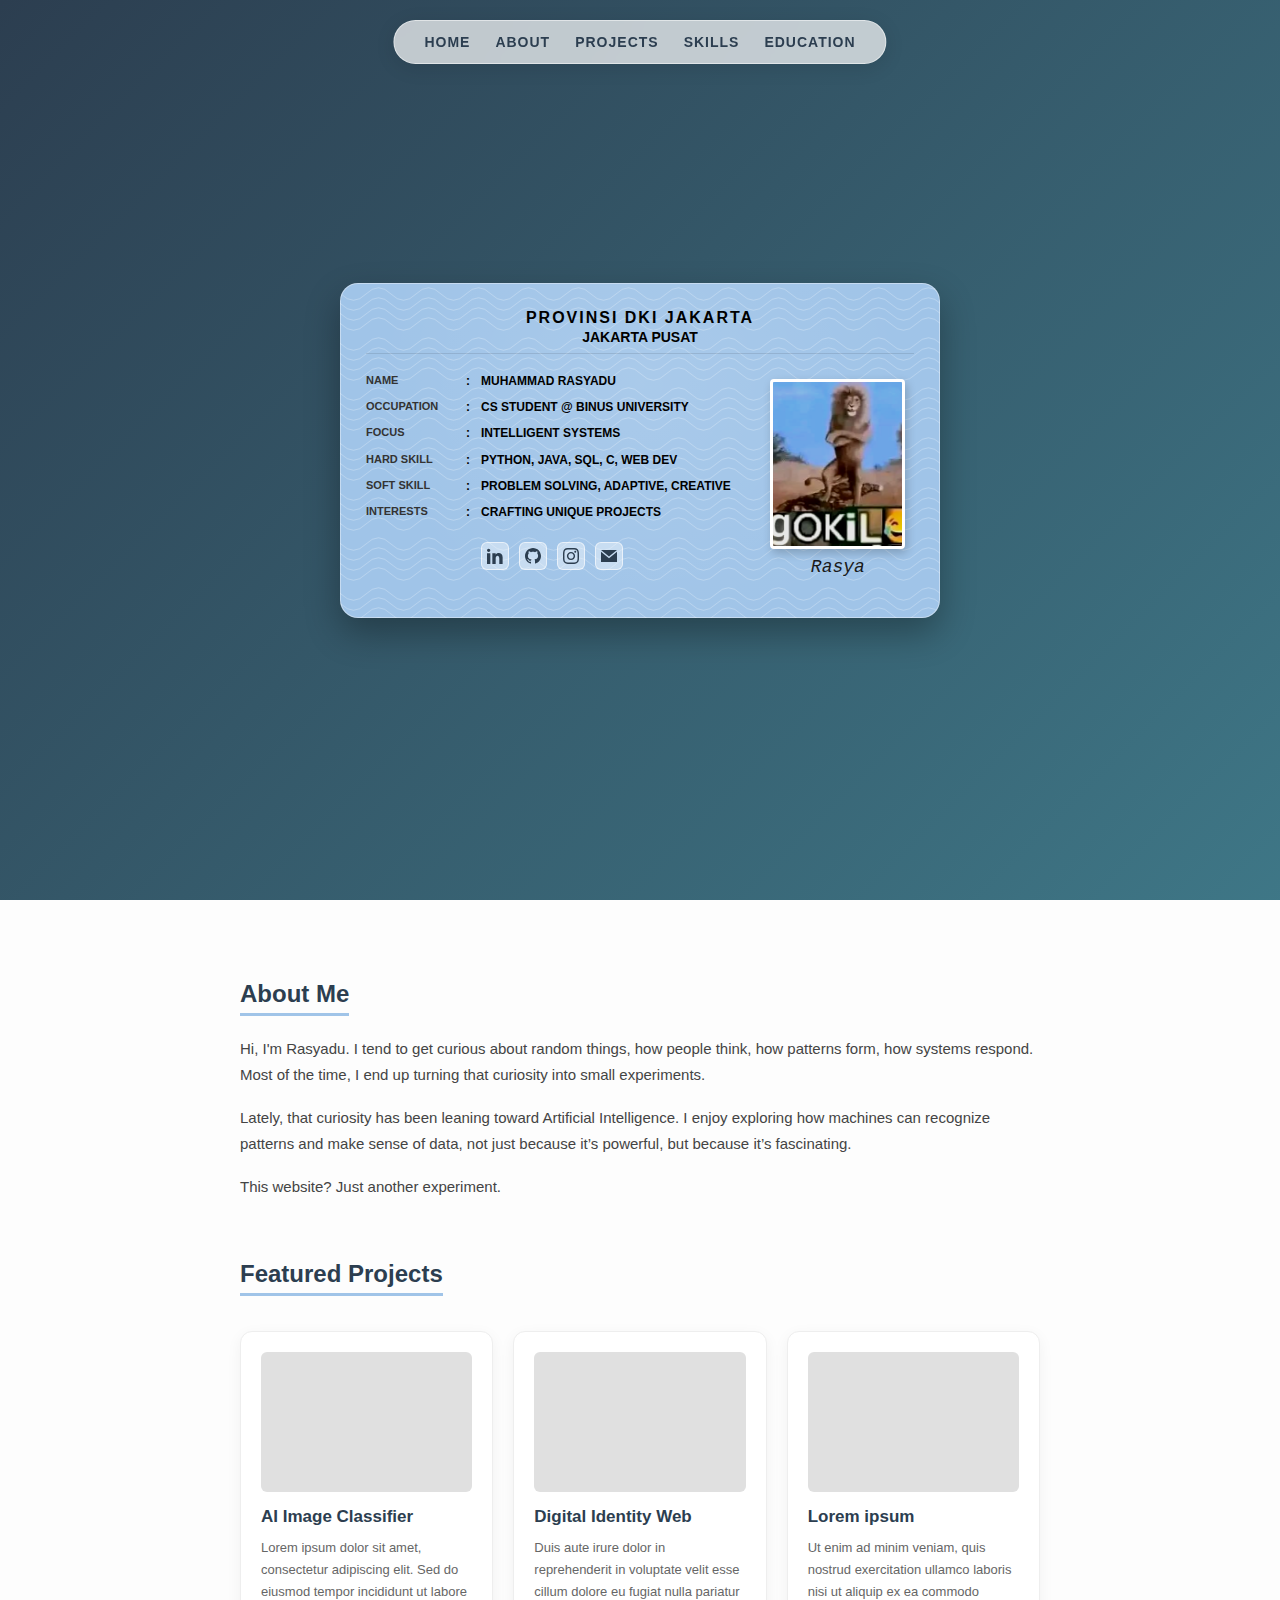
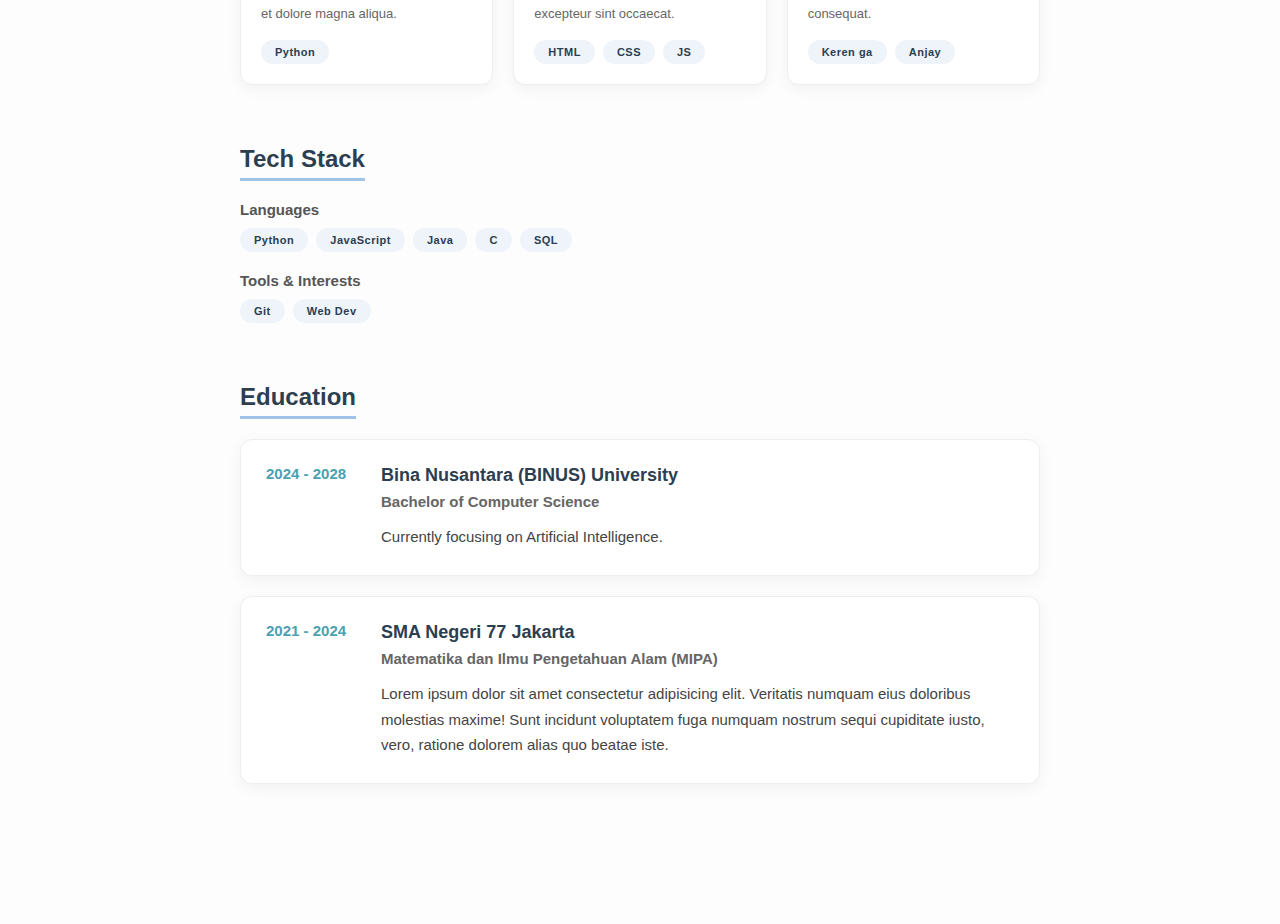
<file: index.html>
<!DOCTYPE html>
<html lang="en">
<head>
    <meta charset="UTF-8" />
    <meta name="viewport" content="width=device-width, initial-scale=1.0" />
    <title>CV Rasya</title>
    <link rel="stylesheet" href="style.css">
</head>
<body>

    <nav class="navbar">
        <ul class="nav-links">
            <li><a href="#">Home</a></li>
            <li><a href="#about">About</a></li>
            <li><a href="#projects">Projects</a></li>
            <li><a href="#skills">Skills</a></li>
            <li><a href="#education">Education</a></li>
        </ul>
    </nav>

    <section class="hero">
        <div class="ktp-card" id="ktpCard">
            <div class="scan-line"></div>
            
            <div class="card-header">
                <h3>PROVINSI DKI JAKARTA</h3>
                <h4>JAKARTA PUSAT</h4>
            </div>

            <div class="card-body">
                <div class="info">
                    <div class="row"><span class="label">Name</span> <span>:</span> <span class="value">MUHAMMAD RASYADU</span></div>
                    <div class="row"><span class="label">Occupation</span> <span>:</span> <span class="value">CS Student @ Binus University</span></div>
                    <div class="row"><span class="label">Focus</span> <span>:</span> <span class="value">Intelligent Systems</span></div>
                    <div class="row"><span class="label">Hard Skill</span> <span>:</span> <span class="value">Python, Java, SQL, C, Web Dev</span></div>
                    <div class="row"><span class="label">Soft Skill</span> <span>:</span> <span class="value">Problem Solving, Adaptive, Creative</span></div>
                    <div class="row"><span class="label">Interests</span> <span>:</span> <span class="value">Crafting Unique Projects</span></div>

                    <div class="social-links">
                        <a href="https://linkedin.com/in/muhammad-rasyadu" target="_blank" class="social-icon" title="LinkedIn">
                            <svg xmlns="http://www.w3.org/2000/svg" viewBox="0 0 24 24" fill="currentColor">
                                <path d="M4.98 3.5c0 1.381-1.11 2.5-2.48 2.5s-2.48-1.119-2.48-2.5c0-1.38 1.11-2.5 2.48-2.5s2.48 1.12 2.48 2.5zm.02 4.5h-5v16h5v-16zm7.982 0h-4.968v16h5v-8.379c0-4.939 5.429-5.285 5.429 0v8.379h5v-10.131c0-7.88-8.922-7.593-10.461-3.714v-2.155z"/>
                            </svg>
                        </a>

                        <a href="https://github.com/Raxzell"_blank" class="social-icon" title="GitHub">
                            <svg xmlns="http://www.w3.org/2000/svg" viewBox="0 0 24 24" fill="currentColor">
                                <path d="M12 0c-6.626 0-12 5.373-12 12 0 5.302 3.438 9.8 8.207 11.387.599.111.793-.261.793-.577v-2.234c-3.338.726-4.033-1.416-4.033-1.416-.546-1.387-1.333-1.756-1.333-1.756-1.089-.745.083-.729.083-.729 1.205.084 1.839 1.237 1.839 1.237 1.07 1.834 2.807 1.304 3.492.997.107-.775.418-1.305.762-1.604-2.665-.305-5.467-1.334-5.467-5.931 0-1.311.469-2.381 1.236-3.221-.124-.303-.535-1.524.117-3.176 0 0 1.008-.322 3.301 1.23.957-.266 1.983-.399 3.003-.404 1.02.005 2.047.138 3.006.404 2.291-1.552 3.297-1.23 3.297-1.23.653 1.653.242 2.874.118 3.176.77.84 1.235 1.911 1.235 3.221 0 4.609-2.807 5.624-5.479 5.921.43.372.823 1.102.823 2.222v3.293c0 .319.192.694.801.576 4.765-1.589 8.199-6.086 8.199-11.386 0-6.627-5.373-12-12-12z"/>
                            </svg>
                        </a>

                        <a href="https://instagram.com/rasyadu_" target="_blank" class="social-icon" title="Instagram">
                            <svg xmlns="http://www.w3.org/2000/svg" viewBox="0 0 24 24" fill="currentColor">
                                <path d="M12 2.163c3.204 0 3.584.012 4.85.07 3.252.148 4.771 1.691 4.919 4.919.058 1.265.069 1.645.069 4.85s-.011 3.584-.069 4.85c-.148 3.225-1.664 4.771-4.919 4.919-1.266.058-1.644.069-4.85.069s-3.584-.011-4.85-.069c-3.26-.149-4.771-1.699-4.919-4.919-.058-1.265-.069-1.645-.069-4.85s.011-3.584.069-4.85c.148-3.215 1.664-4.771 4.919-4.919 1.266-.057 1.645-.069 4.85-.069zm0-2.163c-3.259 0-3.667.014-4.947.072-4.358.2-6.78 2.618-6.98 6.98-.059 1.281-.073 1.689-.073 4.948 0 3.259.014 3.668.072 4.948.2 4.358 2.618 6.78 6.98 6.98 1.281.058 1.689.072 4.948.072 3.259 0 3.668-.014 4.948-.072 4.354-.2 6.782-2.618 6.979-6.98.059-1.28.073-1.689.073-4.948 0-3.259-.014-3.667-.073-4.947-.196-4.354-2.617-6.78-6.979-6.98-1.281-.059-1.69-.073-4.949-.073zm0 5.838c-3.403 0-6.162 2.759-6.162 6.162s2.759 6.163 6.162 6.163 6.162-2.759 6.162-6.163c0-3.403-2.759-6.162-6.162-6.162zm0 10.162c-2.209 0-4-1.79-4-4 0-2.209 1.791-4 4-4s4 1.791 4 4c0 2.21-1.791 4-4 4zm6.406-11.845c-.796 0-1.441.645-1.441 1.44s.645 1.44 1.441 1.44c.795 0 1.439-.645 1.439-1.44s-.644-1.44-1.439-1.44z"/>
                            </svg>
                        </a>

                        <a href="mailto:rasya02347@gmail.com" target="_blank" class="social-icon" title="Email">
                            <svg xmlns="http://www.w3.org/2000/svg" viewBox="0 0 24 24" fill="currentColor">
                                <path d="M12 12.713l-11.985-9.713h23.97l-11.985 9.713zm0 2.574l-12-9.725v15.438h24v-15.438l-12 9.725z"/>
                            </svg>
                        </a>
                    </div>
                </div>

                <div class="photo-container">
                    <div class="photo-frame">
                        <img src="gokil.jpeg" alt="Profile Photo" class="photo">
                    </div>
                    
                    <p class="signature">Rasya</p>
                </div>
            </div>
        </div>
    </section>

    <section class="content">
    
    <div class="section-block about-me" id="about">
        <h2>About Me</h2>
        <p>
            Hi, I'm Rasyadu. I tend to get curious about random things,
            how people think, how patterns form, how systems respond. 
            Most of the time, I end up turning that curiosity into small experiments.
        </p>
        <br>
        <p>
            Lately, that curiosity has been leaning toward Artificial Intelligence. 
            I enjoy exploring how machines can recognize patterns and make sense of data,
            not just because it’s powerful, but because it’s fascinating.
        </p>
        <br>
        <p>
            This website? Just another experiment.
        </p>
    </div>

    <div class="section-block projects" id="projects">
        <h2>Featured Projects</h2>
        <div class="project-grid">
            
            <div class="project-card">
                <div class="project-img"></div>
                <h3>AI Image Classifier</h3>
                <p>Lorem ipsum dolor sit amet, consectetur adipiscing elit. Sed do eiusmod tempor incididunt ut labore et dolore magna aliqua.</p>
                <div class="tags">
                    <span>Python</span>
                </div>
            </div>

            <div class="project-card">
                <div class="project-img"></div>
                <h3>Digital Identity Web</h3>
                <p>Duis aute irure dolor in reprehenderit in voluptate velit esse cillum dolore eu fugiat nulla pariatur excepteur sint occaecat.</p>
                <div class="tags">
                    <span>HTML</span><span>CSS</span><span>JS</span>
                </div>
            </div>

            <div class="project-card">
                <div class="project-img"></div>
                <h3>Lorem ipsum</h3>
                <p>Ut enim ad minim veniam, quis nostrud exercitation ullamco laboris nisi ut aliquip ex ea commodo consequat.</p>
                <div class="tags">
                    <span>Keren ga</span><span>Anjay</span>
                </div>
            </div>

        </div>
    </div>

    <div class="section-block skills" id="skills">
        <h2>Tech Stack</h2>
        <div class="skills-container">
            <div class="skill-category">
                <h3>Languages</h3>
                <div class="tags">
                    <span>Python</span><span>JavaScript</span><span>Java</span><span>C</span><span>SQL</span>
                </div>
            </div>
            <div class="skill-category">
                <h3>Tools & Interests</h3>
                <div class="tags">
                    <span>Git</span><span>Web Dev</span>
                </div>
            </div>
        </div>
    </div>

    <div class="section-block education" id="education">
        <h2>Education</h2>
        
        <div class="edu-item">
            <div class="edu-year">2024 - 2028</div>
            <div class="edu-details">
                <h3>Bina Nusantara (BINUS) University</h3>
                <p class="degree">Bachelor of Computer Science</p>
                <p>Currently focusing on Artificial Intelligence.</p>
            </div>
        </div>

        <div class="edu-item">
            <div class="edu-year">2021 - 2024</div>
            <div class="edu-details">
                <h3>SMA Negeri 77 Jakarta</h3>
                <p class="degree">Matematika dan Ilmu Pengetahuan Alam (MIPA)</p>
                <p>Lorem ipsum dolor sit amet consectetur adipisicing elit. Veritatis numquam eius doloribus molestias maxime! Sunt incidunt voluptatem fuga numquam nostrum sequi cupiditate iusto, vero, ratione dolorem alias quo beatae iste.</p>
            </div>
        </div>
    </div>

</section>

    <script src="script.js"></script>
</body>

</html>
</file>
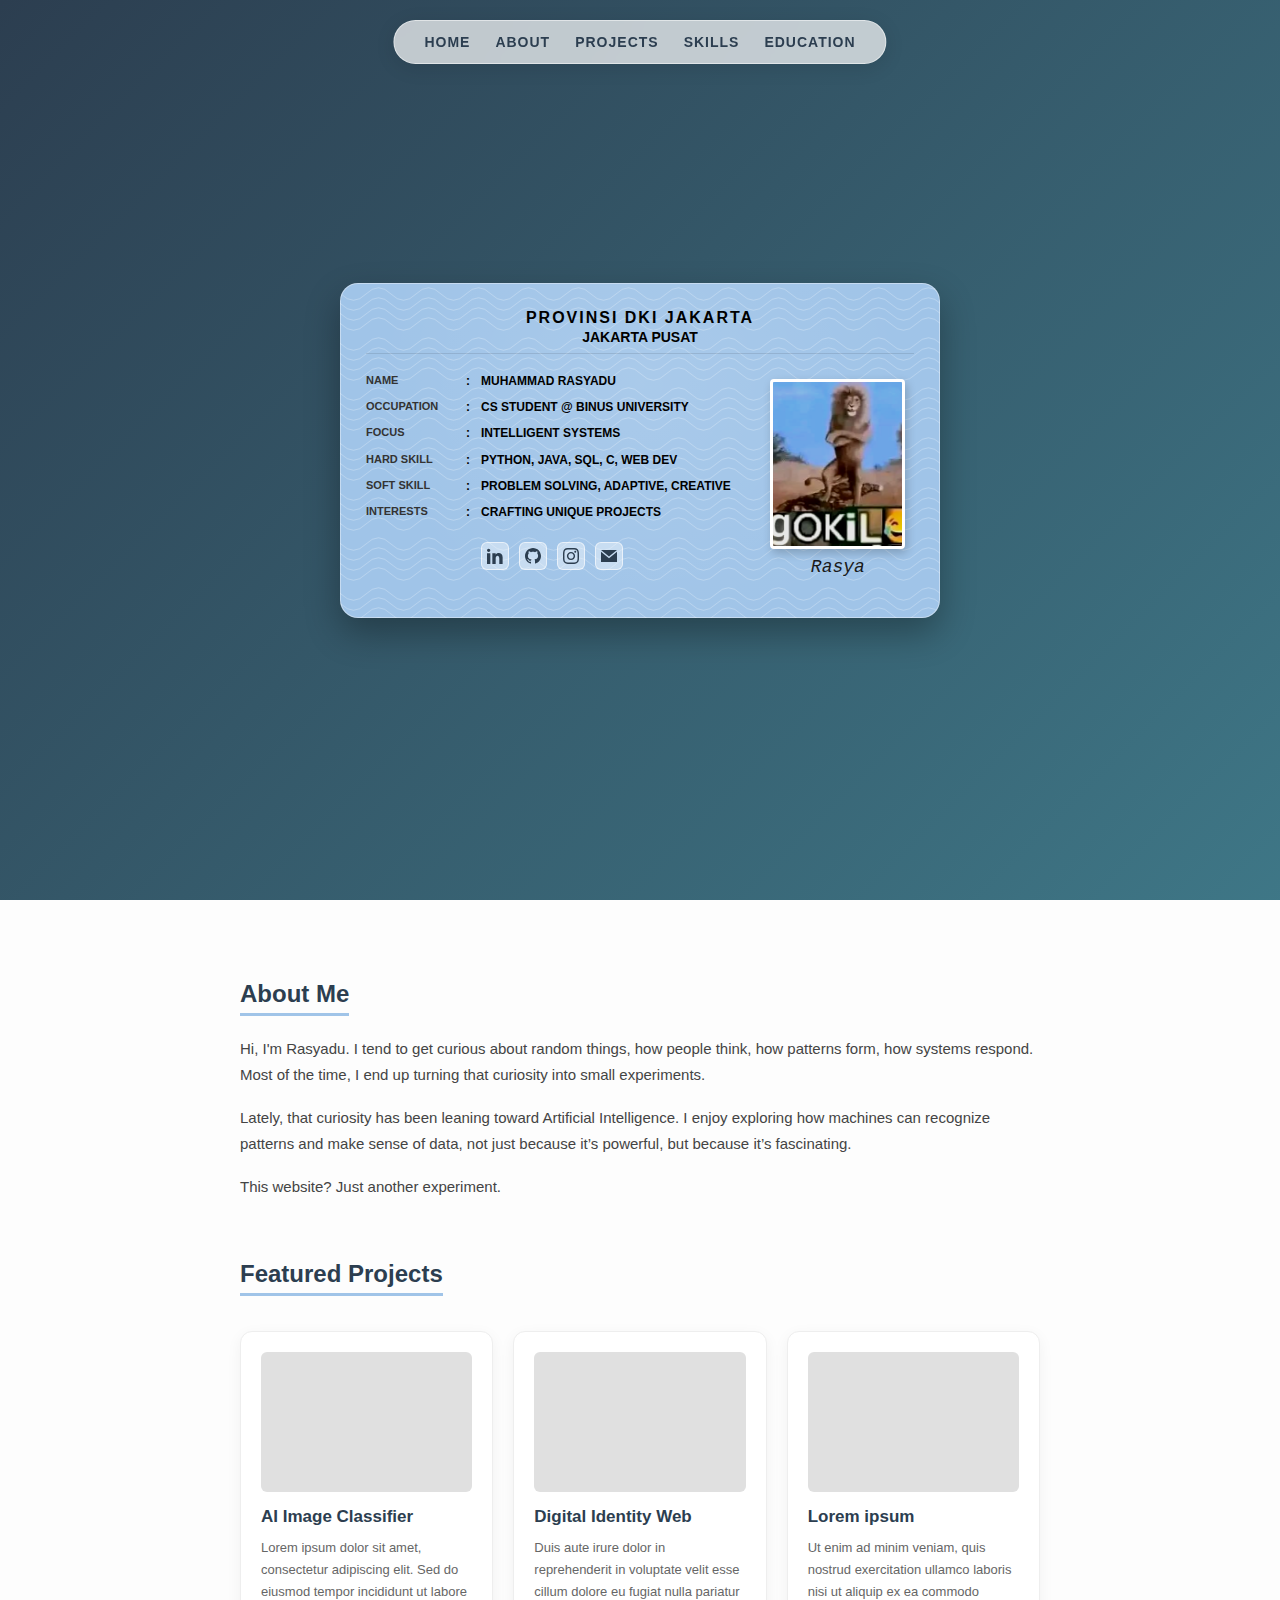
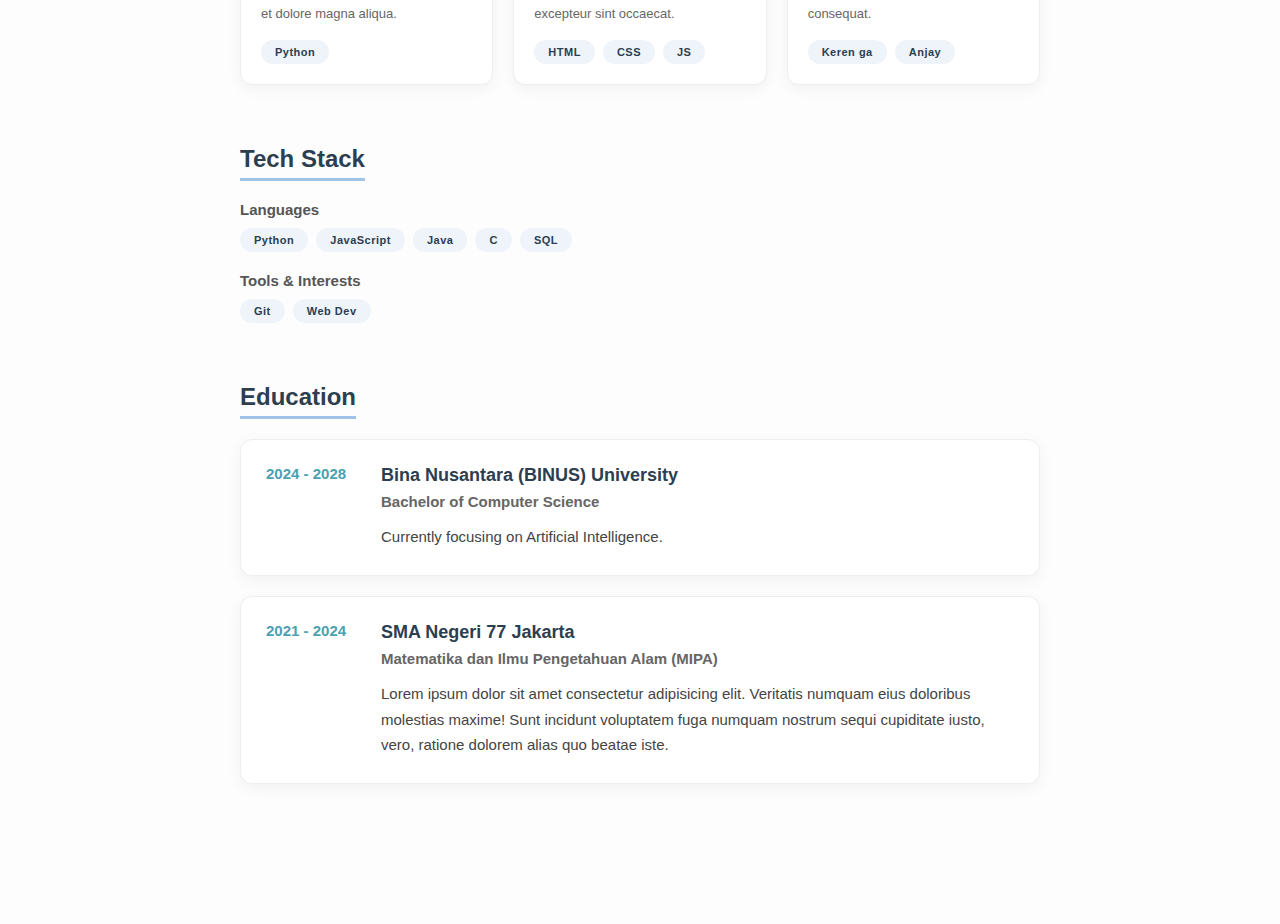
<file: CV WEB/index.html>
<!DOCTYPE html>
<html lang="en">
<head>
    <meta charset="UTF-8" />
    <meta name="viewport" content="width=device-width, initial-scale=1.0" />
    <title>CV Rasya</title>
    <link rel="stylesheet" href="style.css">
</head>
<body>

    <nav class="navbar">
        <ul class="nav-links">
            <li><a href="#home">Home</a></li>
            <li><a href="#about">About</a></li>
            <li><a href="#projects">Projects</a></li>
            <li><a href="#skills">Skills</a></li>
            <li><a href="#education">Education</a></li>
        </ul>
    </nav>

    <section class="hero">
        <div class="ktp-card" id="ktpCard">
            <div class="scan-line"></div>
            
            <div class="card-header">
                <h3>PROVINSI DKI JAKARTA</h3>
                <h4>JAKARTA PUSAT</h4>
            </div>

            <div class="card-body">
                <div class="info">
                    <div class="row"><span class="label">Name</span> <span>:</span> <span class="value">MUHAMMAD RASYADU</span></div>
                    <div class="row"><span class="label">Occupation</span> <span>:</span> <span class="value">CS Student @ Binus University</span></div>
                    <div class="row"><span class="label">Focus</span> <span>:</span> <span class="value">Intelligent Systems</span></div>
                    <div class="row"><span class="label">Hard Skill</span> <span>:</span> <span class="value">Python, Java, SQL, C, Web Dev</span></div>
                    <div class="row"><span class="label">Soft Skill</span> <span>:</span> <span class="value">Problem Solving, Adaptive, Creative</span></div>
                    <div class="row"><span class="label">Interests</span> <span>:</span> <span class="value">Crafting Unique Projects</span></div>

                    <div class="social-links">
                        <a href="https://linkedin.com/in/muhammad-rasyadu" target="_blank" class="social-icon" title="LinkedIn">
                            <svg xmlns="http://www.w3.org/2000/svg" viewBox="0 0 24 24" fill="currentColor">
                                <path d="M4.98 3.5c0 1.381-1.11 2.5-2.48 2.5s-2.48-1.119-2.48-2.5c0-1.38 1.11-2.5 2.48-2.5s2.48 1.12 2.48 2.5zm.02 4.5h-5v16h5v-16zm7.982 0h-4.968v16h5v-8.379c0-4.939 5.429-5.285 5.429 0v8.379h5v-10.131c0-7.88-8.922-7.593-10.461-3.714v-2.155z"/>
                            </svg>
                        </a>

                        <a href="https://github.com/Raxzell"_blank" class="social-icon" title="GitHub">
                            <svg xmlns="http://www.w3.org/2000/svg" viewBox="0 0 24 24" fill="currentColor">
                                <path d="M12 0c-6.626 0-12 5.373-12 12 0 5.302 3.438 9.8 8.207 11.387.599.111.793-.261.793-.577v-2.234c-3.338.726-4.033-1.416-4.033-1.416-.546-1.387-1.333-1.756-1.333-1.756-1.089-.745.083-.729.083-.729 1.205.084 1.839 1.237 1.839 1.237 1.07 1.834 2.807 1.304 3.492.997.107-.775.418-1.305.762-1.604-2.665-.305-5.467-1.334-5.467-5.931 0-1.311.469-2.381 1.236-3.221-.124-.303-.535-1.524.117-3.176 0 0 1.008-.322 3.301 1.23.957-.266 1.983-.399 3.003-.404 1.02.005 2.047.138 3.006.404 2.291-1.552 3.297-1.23 3.297-1.23.653 1.653.242 2.874.118 3.176.77.84 1.235 1.911 1.235 3.221 0 4.609-2.807 5.624-5.479 5.921.43.372.823 1.102.823 2.222v3.293c0 .319.192.694.801.576 4.765-1.589 8.199-6.086 8.199-11.386 0-6.627-5.373-12-12-12z"/>
                            </svg>
                        </a>

                        <a href="https://instagram.com/rasyadu_" target="_blank" class="social-icon" title="Instagram">
                            <svg xmlns="http://www.w3.org/2000/svg" viewBox="0 0 24 24" fill="currentColor">
                                <path d="M12 2.163c3.204 0 3.584.012 4.85.07 3.252.148 4.771 1.691 4.919 4.919.058 1.265.069 1.645.069 4.85s-.011 3.584-.069 4.85c-.148 3.225-1.664 4.771-4.919 4.919-1.266.058-1.644.069-4.85.069s-3.584-.011-4.85-.069c-3.26-.149-4.771-1.699-4.919-4.919-.058-1.265-.069-1.645-.069-4.85s.011-3.584.069-4.85c.148-3.215 1.664-4.771 4.919-4.919 1.266-.057 1.645-.069 4.85-.069zm0-2.163c-3.259 0-3.667.014-4.947.072-4.358.2-6.78 2.618-6.98 6.98-.059 1.281-.073 1.689-.073 4.948 0 3.259.014 3.668.072 4.948.2 4.358 2.618 6.78 6.98 6.98 1.281.058 1.689.072 4.948.072 3.259 0 3.668-.014 4.948-.072 4.354-.2 6.782-2.618 6.979-6.98.059-1.28.073-1.689.073-4.948 0-3.259-.014-3.667-.073-4.947-.196-4.354-2.617-6.78-6.979-6.98-1.281-.059-1.69-.073-4.949-.073zm0 5.838c-3.403 0-6.162 2.759-6.162 6.162s2.759 6.163 6.162 6.163 6.162-2.759 6.162-6.163c0-3.403-2.759-6.162-6.162-6.162zm0 10.162c-2.209 0-4-1.79-4-4 0-2.209 1.791-4 4-4s4 1.791 4 4c0 2.21-1.791 4-4 4zm6.406-11.845c-.796 0-1.441.645-1.441 1.44s.645 1.44 1.441 1.44c.795 0 1.439-.645 1.439-1.44s-.644-1.44-1.439-1.44z"/>
                            </svg>
                        </a>

                        <a href="mailto:email.lo@gmail.com" target="_blank" class="social-icon" title="Email">
                            <svg xmlns="http://www.w3.org/2000/svg" viewBox="0 0 24 24" fill="currentColor">
                                <path d="M12 12.713l-11.985-9.713h23.97l-11.985 9.713zm0 2.574l-12-9.725v15.438h24v-15.438l-12 9.725z"/>
                            </svg>
                        </a>
                    </div>
                </div>

                <div class="photo-container">
                    <div class="photo-frame">
                        <img src="gokil.jpeg" alt="Profile Photo" class="photo">
                    </div>
                    
                    <p class="signature">Rasya</p>
                </div>
            </div>
        </div>
    </section>

    <section class="content">
    
    <div class="section-block about-me" id="about">
        <h2>About Me</h2>
        <p>
            Hi, I'm Rasyadu. I tend to get curious about random things,
            how people think, how patterns form, how systems respond. 
            Most of the time, I end up turning that curiosity into small experiments.
        </p>
        <br>
        <p>
            Lately, that curiosity has been leaning toward Artificial Intelligence. 
            I enjoy exploring how machines can recognize patterns and make sense of data,
            not just because it’s powerful, but because it’s fascinating.
        </p>
        <br>
        <p>
            This website? Just another experiment.
        </p>
    </div>

    <div class="section-block projects" id="projects">
        <h2>Featured Projects</h2>
        <div class="project-grid">
            
            <div class="project-card">
                <div class="project-img"></div>
                <h3>AI Image Classifier</h3>
                <p>Lorem ipsum dolor sit amet, consectetur adipiscing elit. Sed do eiusmod tempor incididunt ut labore et dolore magna aliqua.</p>
                <div class="tags">
                    <span>Python</span>
                </div>
            </div>

            <div class="project-card">
                <div class="project-img"></div>
                <h3>Digital Identity Web</h3>
                <p>Duis aute irure dolor in reprehenderit in voluptate velit esse cillum dolore eu fugiat nulla pariatur excepteur sint occaecat.</p>
                <div class="tags">
                    <span>HTML</span><span>CSS</span><span>JS</span>
                </div>
            </div>

            <div class="project-card">
                <div class="project-img"></div>
                <h3>Lorem ipsum</h3>
                <p>Ut enim ad minim veniam, quis nostrud exercitation ullamco laboris nisi ut aliquip ex ea commodo consequat.</p>
                <div class="tags">
                    <span>Keren ga</span><span>Anjay</span>
                </div>
            </div>

        </div>
    </div>

    <div class="section-block skills" id="skills">
        <h2>Tech Stack</h2>
        <div class="skills-container">
            <div class="skill-category">
                <h3>Languages</h3>
                <div class="tags">
                    <span>Python</span><span>JavaScript</span><span>Java</span><span>C</span><span>SQL</span>
                </div>
            </div>
            <div class="skill-category">
                <h3>Tools & Interests</h3>
                <div class="tags">
                    <span>Git</span><span>Web Dev</span>
                </div>
            </div>
        </div>
    </div>

    <div class="section-block education" id="education">
        <h2>Education</h2>
        
        <div class="edu-item">
            <div class="edu-year">2024 - 2028</div>
            <div class="edu-details">
                <h3>Bina Nusantara (BINUS) University</h3>
                <p class="degree">Bachelor of Computer Science</p>
                <p>Currently focusing on Artificial Intelligence.</p>
            </div>
        </div>

        <div class="edu-item">
            <div class="edu-year">2021 - 2024</div>
            <div class="edu-details">
                <h3>SMA Negeri 77 Jakarta</h3>
                <p class="degree">Matematika dan Ilmu Pengetahuan Alam (MIPA)</p>
                <p>Lorem ipsum dolor sit amet consectetur adipisicing elit. Veritatis numquam eius doloribus molestias maxime! Sunt incidunt voluptatem fuga numquam nostrum sequi cupiditate iusto, vero, ratione dolorem alias quo beatae iste.</p>
            </div>
        </div>
    </div>

</section>

    <script src="script.js"></script>
</body>
</html>
</file>
<file: style.css>
/* --- Global Styles --- */
* {
    margin: 0;
    padding: 0;
    box-sizing: border-box;
    font-family: Arial, Helvetica, sans-serif;
}

html {
    scroll-behavior: smooth; 
}

body {
    background: linear-gradient(135deg, #2c3e50, #4ca1af);
    min-height: 200vh;
    overflow-x: hidden;
}

/* --- NavBar --- */
.navbar {
    position: fixed;
    top: 20px;
    left: 50%;
    transform: translateX(-50%);
    background: rgba(255, 255, 255, 0.7);
    backdrop-filter: blur(10px);
    -webkit-backdrop-filter: blur(10px);
    padding: 12px 30px;
    border-radius: 40px;
    box-shadow: 0 4px 20px rgba(0,0,0,0.1);
    border: 1px solid rgba(255,255,255,0.5);
    z-index: 2000;
    transition: all 0.3s ease;
}

.nav-links {
    list-style: none;
    display: flex;
    gap: 25px;
}

.nav-links li a {
    text-decoration: none;
    color: #2c3e50;
    font-size: 14px;
    font-weight: bold;
    text-transform: uppercase;
    letter-spacing: 1px;
    transition: color 0.3s ease;
}

.nav-links li a:hover {
    color: #4ca1af;
}

/* --- Layout Sections --- */
.hero {
    height: 100vh;
    display: flex;
    justify-content: center;
    align-items: center;
}

.content {
    padding: 80px 10%; 
    background: #fdfdfd;
    min-height: 100vh;
    display: flex;
    flex-direction: column;
    align-items: center;
}

.section-block {
    width: 100%;
    max-width: 800px;
    margin-bottom: 60px;
    scroll-margin-top: 100px;
}

/* --- Section Typography --- */
.section-block h2 {
    font-size: 24px;
    color: #2c3e50;
    margin-bottom: 20px;
    border-bottom: 3px solid #A0C4E8;
    display: inline-block;
    padding-bottom: 5px;
}

.section-block p {
    line-height: 1.7;
    font-size: 15px;
    color: #444;
}

/* --- KTP Card Core --- */
.ktp-card {
    width: 600px;
    height: 335px;
    border-radius: 18px;
    box-shadow: 0 15px 35px rgba(0,0,0,0.3);
    padding: 25px;
    position: relative;
    transition: all 0.6s cubic-bezier(0.175, 0.885, 0.32, 1.275);
    overflow: hidden;
    border: 1px solid rgba(255,255,255,0.4);
    background-color: #A0C4E8;
    background-image:
        radial-gradient(circle at 50% 30%, rgba(255,255,255,0.1) 0%, transparent 70%),
        url("data:image/svg+xml,%3Csvg xmlns='http://www.w3.org/2000/svg' width='100' height='100' viewBox='0 0 100 100'%3E%3Cg fill='none' stroke='rgba(255,255,255,0.35)' stroke-width='1.5'%3E%3Cpath d='M0 20 Q 25 45 50 20 T 100 20'/%3E%3Cpath d='M0 40 Q 25 65 50 40 T 100 40'/%3E%3Cpath d='M0 60 Q 25 85 50 60 T 100 60'/%3E%3Cpath d='M0 80 Q 25 105 50 80 T 100 80'/%3E%3C/g%3E%3C/svg%3E");
    background-size: auto, 50px 50px;
    background-repeat: no-repeat, repeat;
}

.ktp-card.shrink {
    transform: scale(0.5);
    position: fixed;
    top: -50px;
    left: -80px;
    z-index: 1000;
}

/* --- Card Header --- */
.card-header {
    text-align: center;
    margin-bottom: 20px;
    border-bottom: 1px solid rgba(0,0,0,0.1);
    padding-bottom: 8px;
}

.card-header h3 { 
    font-size: 16px; 
    font-weight: bold; 
    letter-spacing: 2px;
}

.card-header h4 { 
    font-size: 14px; 
    margin-top: 2px; 
}

/* --- Card Body & Info --- */
.card-body {
    display: flex;
    justify-content: space-between;
    gap: 15px;
    align-items: flex-start;
}

.info {
    flex: 2.5;
    display: flex;
    flex-direction: column;
    gap: 12px;
}

.row {
    display: grid;
    grid-template-columns: 100px 15px 1fr; 
    align-items: start;
    font-weight: bold;
    text-transform: uppercase;
}

.label { 
    font-size: 11px;
    color: #333;
}

.row span:nth-child(2) {
    font-size: 12px;
    text-align: left;
}

.value { 
    font-size: 12px;
    color: #000;
    line-height: 1.2;
}

/* --- Card Photo & Signature --- */
.photo-container {
    flex: 1;
    display: flex;
    flex-direction: column;
    align-items: center;
    padding-top: 5px;
}

.photo-frame {
    width: 135px;
    height: 170px;
    border: 3px solid #fff;
    border-radius: 4px;
    box-shadow: 2px 4px 10px rgba(0,0,0,0.2);
    overflow: hidden;
    position: relative;
    background: #ddd;
}

.photo-frame img {
    width: 100%;
    height: 100%;
    object-fit: cover;
    object-position: center top;
    display: block;
    filter: contrast(1.1) brightness(0.9);
}

.signature {
    margin-top: 8px;
    font-family: 'Courier New', Courier, monospace;
    font-style: italic;
    font-size: 18px;
    color: #1a1a1a;
}

/* --- Card Visual Effects --- */
.scan-line {
    position: absolute;
    width: 100%;
    height: 2px;
    background: rgba(255, 255, 255, 0.8);
    box-shadow: 0 0 15px white;
    top: -10%;
    left: 0;
    z-index: 5;
    animation: scan 4s linear infinite;
}

@keyframes scan {
    0% { top: 0%; }
    50% { top: 100%; }
    100% { top: 0%; }
}

/* --- Card Social Links --- */
.social-links {
    display: flex;
    gap: 10px;
    margin-top: 10px;
    padding-left: 115px;
}

.social-icon {
    text-decoration: none;
    color: #2c3e50;
    background: rgba(255, 255, 255, 0.4);
    width: 28px;
    height: 28px;
    display: flex;
    justify-content: center;
    align-items: center;
    border-radius: 6px;
    border: 1px solid rgba(255, 255, 255, 0.6);
    transition: all 0.3s ease;
}

.social-icon svg {
    width: 16px;
    height: 16px;
}

.social-icon:hover {
    background: #2c3e50;
    color: #fff;
    transform: translateY(-3px);
    box-shadow: 0 4px 8px rgba(0,0,0,0.2);
    border-color: #2c3e50;
}

/* --- Content: Projects Grid --- */
.project-grid {
    display: grid;
    grid-template-columns: repeat(auto-fit, minmax(240px, 1fr));
    gap: 20px;
    margin-top: 15px;
}

.project-card {
    background: #fff;
    border-radius: 12px;
    overflow: hidden;
    box-shadow: 0 4px 15px rgba(0,0,0,0.05);
    transition: transform 0.3s ease, box-shadow 0.3s ease;
    padding: 20px;
    border: 1px solid #eee;
}

.project-card:hover {
    transform: translateY(-5px);
    box-shadow: 0 8px 25px rgba(0,0,0,0.1);
}

.project-img {
    width: 100%;
    height: 140px;
    background: #e0e0e0;
    border-radius: 6px;
    margin-bottom: 15px;
}

.project-card h3 {
    font-size: 17px;
    color: #2c3e50;
    margin-bottom: 10px;
}

.project-card p {
    font-size: 13px;
    margin-bottom: 15px;
    color: #666;
}

/* --- Content: Tags & Skills --- */
.tags {
    display: flex;
    flex-wrap: wrap;
    gap: 8px;
}

.tags span {
    background: #eef4fa;
    color: #2c3e50;
    padding: 6px 14px;
    border-radius: 20px;
    font-size: 11px;
    font-weight: bold;
    letter-spacing: 0.5px;
}

.skills-container {
    display: flex;
    flex-direction: column;
    gap: 20px;
}

.skill-category h3 {
    font-size: 15px;
    margin-bottom: 10px;
    color: #555;
}

/* --- Content: Education Timeline --- */
.edu-item {
    display: flex;
    gap: 25px;
    background: #fff;
    padding: 25px;
    border-radius: 12px;
    box-shadow: 0 4px 15px rgba(0,0,0,0.05);
    border: 1px solid #eee;
    margin-bottom: 20px;
}

.edu-item:last-child {
    margin-bottom: 0;
}

.edu-year {
    font-weight: bold;
    color: #4ca1af;
    min-width: 90px;
    font-size: 15px;
}

.edu-details h3 {
    font-size: 18px;
    color: #2c3e50;
    margin-bottom: 3px;
}

.edu-details .degree {
    font-weight: bold;
    color: #666;
    margin-bottom: 10px;
}

/* --- Responsive Design (Mobile & Tablet) --- */
@media screen and (max-width: 768px) {
    .navbar {
        width: 90%;
        padding: 10px 15px;
    }
    
    .nav-links {
        gap: 12px;
        flex-wrap: wrap;
        justify-content: center;
    }
    
    .nav-links li a {
        font-size: 12px;
    }

    .ktp-card {
        width: 90%;
        height: auto;
        padding: 20px;
        margin-top: 60px;
    }

    .card-body {
        flex-direction: column-reverse;
        align-items: center;
        gap: 20px;
    }

    .info {
        width: 100%;
        gap: 15px;
    }

    .row {
        grid-template-columns: 90px 10px 1fr; 
    }

    .social-links {
        padding-left: 0;
        justify-content: center;
        margin-top: 15px;
    }

    .ktp-card.shrink {
        transform: scale(1);
        position: relative;
        top: 0;
        left: 0;
        z-index: 1;
    }

    .content {
        padding: 60px 5%;
    }

    .section-block {
        margin-bottom: 40px;
    }

    .edu-item {
        flex-direction: column;
        gap: 5px;
        padding: 20px;
    }

    .edu-year {
        margin-bottom: 5px;
    }
}

@media screen and (max-width: 480px) {
    .row {
        grid-template-columns: 85px 10px 1fr;
    }
    
    .label, .value, .row span:nth-child(2) {
        font-size: 10.5px;
    }
    
    .card-header h3 {
        font-size: 14px;
    }
}
</file>
<file: CV WEB/style.css>
/* --- Global Styles --- */
* {
    margin: 0;
    padding: 0;
    box-sizing: border-box;
    font-family: Arial, Helvetica, sans-serif;
}

body {
    background: linear-gradient(135deg, #2c3e50, #4ca1af);
    min-height: 200vh;
    overflow-x: hidden;
}

/* --- Layout Sections --- */
.hero {
    height: 100vh;
    display: flex;
    justify-content: center;
    align-items: center;
}

.content {
    padding: 80px 10%; 
    background: #fdfdfd;
    min-height: 100vh;
    display: flex;
    flex-direction: column;
    align-items: center;
}

.section-block {
    width: 100%;
    max-width: 800px;
    margin-bottom: 60px;
    scroll-margin-top: 100px;
}

/* --- Section Typography --- */
.section-block h2 {
    font-size: 24px;
    color: #2c3e50;
    margin-bottom: 20px;
    border-bottom: 3px solid #A0C4E8;
    display: inline-block;
    padding-bottom: 5px;
}

.section-block p {
    line-height: 1.7;
    font-size: 15px;
    color: #444;
}

/* --- KTP Card Core --- */
.ktp-card {
    width: 600px;
    height: 335px;
    border-radius: 18px;
    box-shadow: 0 15px 35px rgba(0,0,0,0.3);
    padding: 25px;
    position: relative;
    transition: all 0.6s cubic-bezier(0.175, 0.885, 0.32, 1.275);
    overflow: hidden;
    border: 1px solid rgba(255,255,255,0.4);
    background-color: #A0C4E8;
    background-image:
        radial-gradient(circle at 50% 30%, rgba(255,255,255,0.1) 0%, transparent 70%),
        url("data:image/svg+xml,%3Csvg xmlns='http://www.w3.org/2000/svg' width='100' height='100' viewBox='0 0 100 100'%3E%3Cg fill='none' stroke='rgba(255,255,255,0.35)' stroke-width='1.5'%3E%3Cpath d='M0 20 Q 25 45 50 20 T 100 20'/%3E%3Cpath d='M0 40 Q 25 65 50 40 T 100 40'/%3E%3Cpath d='M0 60 Q 25 85 50 60 T 100 60'/%3E%3Cpath d='M0 80 Q 25 105 50 80 T 100 80'/%3E%3C/g%3E%3C/svg%3E");
    background-size: auto, 50px 50px;
    background-repeat: no-repeat, repeat;
}

.ktp-card.shrink {
    transform: scale(0.5);
    position: fixed;
    top: -50px;
    left: -80px;
    z-index: 1000;
}

/* --- Card Header --- */
.card-header {
    text-align: center;
    margin-bottom: 20px;
    border-bottom: 1px solid rgba(0,0,0,0.1);
    padding-bottom: 8px;
}

.card-header h3 { 
    font-size: 16px; 
    font-weight: bold; 
    letter-spacing: 2px;
}

.card-header h4 { 
    font-size: 14px; 
    margin-top: 2px; 
}

/* --- Card Body & Info --- */
.card-body {
    display: flex;
    justify-content: space-between;
    gap: 15px;
    align-items: flex-start;
}

.info {
    flex: 2.5;
    display: flex;
    flex-direction: column;
    gap: 12px;
}

.row {
    display: grid;
    grid-template-columns: 100px 15px 1fr; 
    align-items: start;
    font-weight: bold;
    text-transform: uppercase;
}

.label { 
    font-size: 11px;
    color: #333;
}

.row span:nth-child(2) {
    font-size: 12px;
    text-align: left;
}

.value { 
    font-size: 12px;
    color: #000;
    line-height: 1.2;
}

/* --- Card Photo & Signature --- */
.photo-container {
    flex: 1;
    display: flex;
    flex-direction: column;
    align-items: center;
    padding-top: 5px;
}

.photo-frame {
    width: 135px;
    height: 170px;
    border: 3px solid #fff;
    border-radius: 4px;
    box-shadow: 2px 4px 10px rgba(0,0,0,0.2);
    overflow: hidden;
    position: relative;
    background: #ddd;
}

.photo-frame img {
    width: 100%;
    height: 100%;
    object-fit: cover;
    object-position: center top;
    display: block;
    filter: contrast(1.1) brightness(0.9);
}

.signature {
    margin-top: 8px;
    font-family: 'Courier New', Courier, monospace;
    font-style: italic;
    font-size: 18px;
    color: #1a1a1a;
}

/* --- Card Visual Effects --- */
.scan-line {
    position: absolute;
    width: 100%;
    height: 2px;
    background: rgba(255, 255, 255, 0.8);
    box-shadow: 0 0 15px white;
    top: -10%;
    left: 0;
    z-index: 5;
    animation: scan 4s linear infinite;
}

@keyframes scan {
    0% { top: 0%; }
    50% { top: 100%; }
    100% { top: 0%; }
}

/* --- Card Social Links --- */
.social-links {
    display: flex;
    gap: 10px;
    margin-top: 10px;
    padding-left: 115px;
}

.social-icon {
    text-decoration: none;
    color: #2c3e50;
    background: rgba(255, 255, 255, 0.4);
    width: 28px;
    height: 28px;
    display: flex;
    justify-content: center;
    align-items: center;
    border-radius: 6px;
    border: 1px solid rgba(255, 255, 255, 0.6);
    transition: all 0.3s ease;
}

.social-icon svg {
    width: 16px;
    height: 16px;
}

.social-icon:hover {
    background: #2c3e50;
    color: #fff;
    transform: translateY(-3px);
    box-shadow: 0 4px 8px rgba(0,0,0,0.2);
    border-color: #2c3e50;
}

/* --- Content: Projects Grid --- */
.project-grid {
    display: grid;
    grid-template-columns: repeat(auto-fit, minmax(240px, 1fr));
    gap: 20px;
    margin-top: 15px;
}

.project-card {
    background: #fff;
    border-radius: 12px;
    overflow: hidden;
    box-shadow: 0 4px 15px rgba(0,0,0,0.05);
    transition: transform 0.3s ease, box-shadow 0.3s ease;
    padding: 20px;
    border: 1px solid #eee;
}

.project-card:hover {
    transform: translateY(-5px);
    box-shadow: 0 8px 25px rgba(0,0,0,0.1);
}

.project-img {
    width: 100%;
    height: 140px;
    background: #e0e0e0;
    border-radius: 6px;
    margin-bottom: 15px;
}

.project-card h3 {
    font-size: 17px;
    color: #2c3e50;
    margin-bottom: 10px;
}

.project-card p {
    font-size: 13px;
    margin-bottom: 15px;
    color: #666;
}

/* --- Content: Tags & Skills --- */
.tags {
    display: flex;
    flex-wrap: wrap;
    gap: 8px;
}

.tags span {
    background: #eef4fa;
    color: #2c3e50;
    padding: 6px 14px;
    border-radius: 20px;
    font-size: 11px;
    font-weight: bold;
    letter-spacing: 0.5px;
}

.skills-container {
    display: flex;
    flex-direction: column;
    gap: 20px;
}

.skill-category h3 {
    font-size: 15px;
    margin-bottom: 10px;
    color: #555;
}

html {
    scroll-behavior: smooth; /* Ini sihir yang bikin scrollnya pelan & mulus */
}

/* --- Content: Education Timeline --- */
.edu-item {
    display: flex;
    gap: 25px;
    background: #fff;
    padding: 25px;
    border-radius: 12px;
    box-shadow: 0 4px 15px rgba(0,0,0,0.05);
    border: 1px solid #eee;
    margin-bottom: 20px; /* TAMBAHIN INI BIAR ADA JARAK ANTAR KOTAK */
}

.edu-item:last-child {
    margin-bottom: 0;
}

.edu-year {
    font-weight: bold;
    color: #4ca1af;
    min-width: 90px;
    font-size: 15px;
}

.edu-details h3 {
    font-size: 18px;
    color: #2c3e50;
    margin-bottom: 3px;
}

.edu-details .degree {
    font-weight: bold;
    color: #666;
    margin-bottom: 10px;
}

/* NavBar */
.navbar {
    position: fixed;
    top: 20px;
    left: 50%;
    transform: translateX(-50%);
    background: rgba(255, 255, 255, 0.7);
    backdrop-filter: blur(10px);
    -webkit-backdrop-filter: blur(10px);
    padding: 12px 30px;
    border-radius: 40px;
    box-shadow: 0 4px 20px rgba(0,0,0,0.1);
    border: 1px solid rgba(255,255,255,0.5);
    z-index: 2000;
    transition: all 0.3s ease;
}

.nav-links {
    list-style: none;
    display: flex;
    gap: 25px;
}

.nav-links li a {
    text-decoration: none;
    color: #2c3e50;
    font-size: 14px;
    font-weight: bold;
    text-transform: uppercase;
    letter-spacing: 1px;
    transition: color 0.3s ease;
}

.nav-links li a:hover {
    color: #4ca1af;
}
</file>
